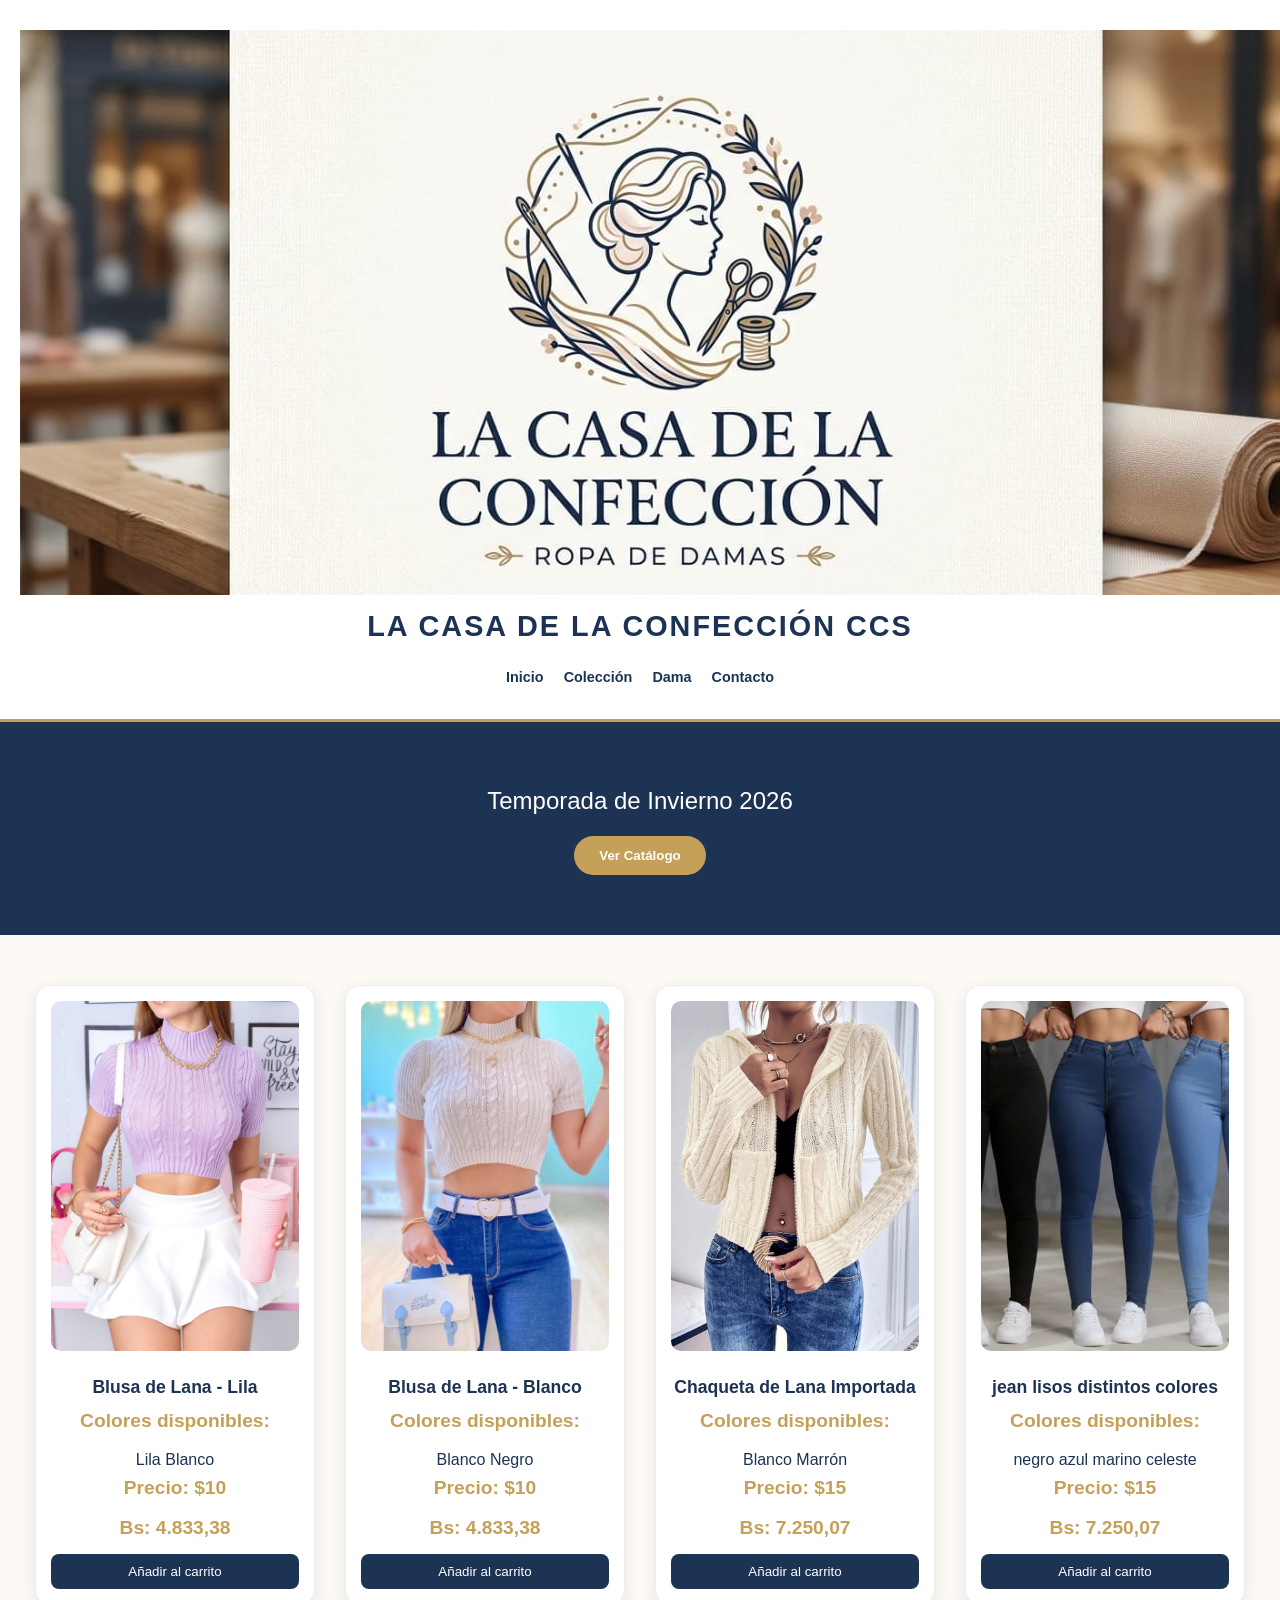
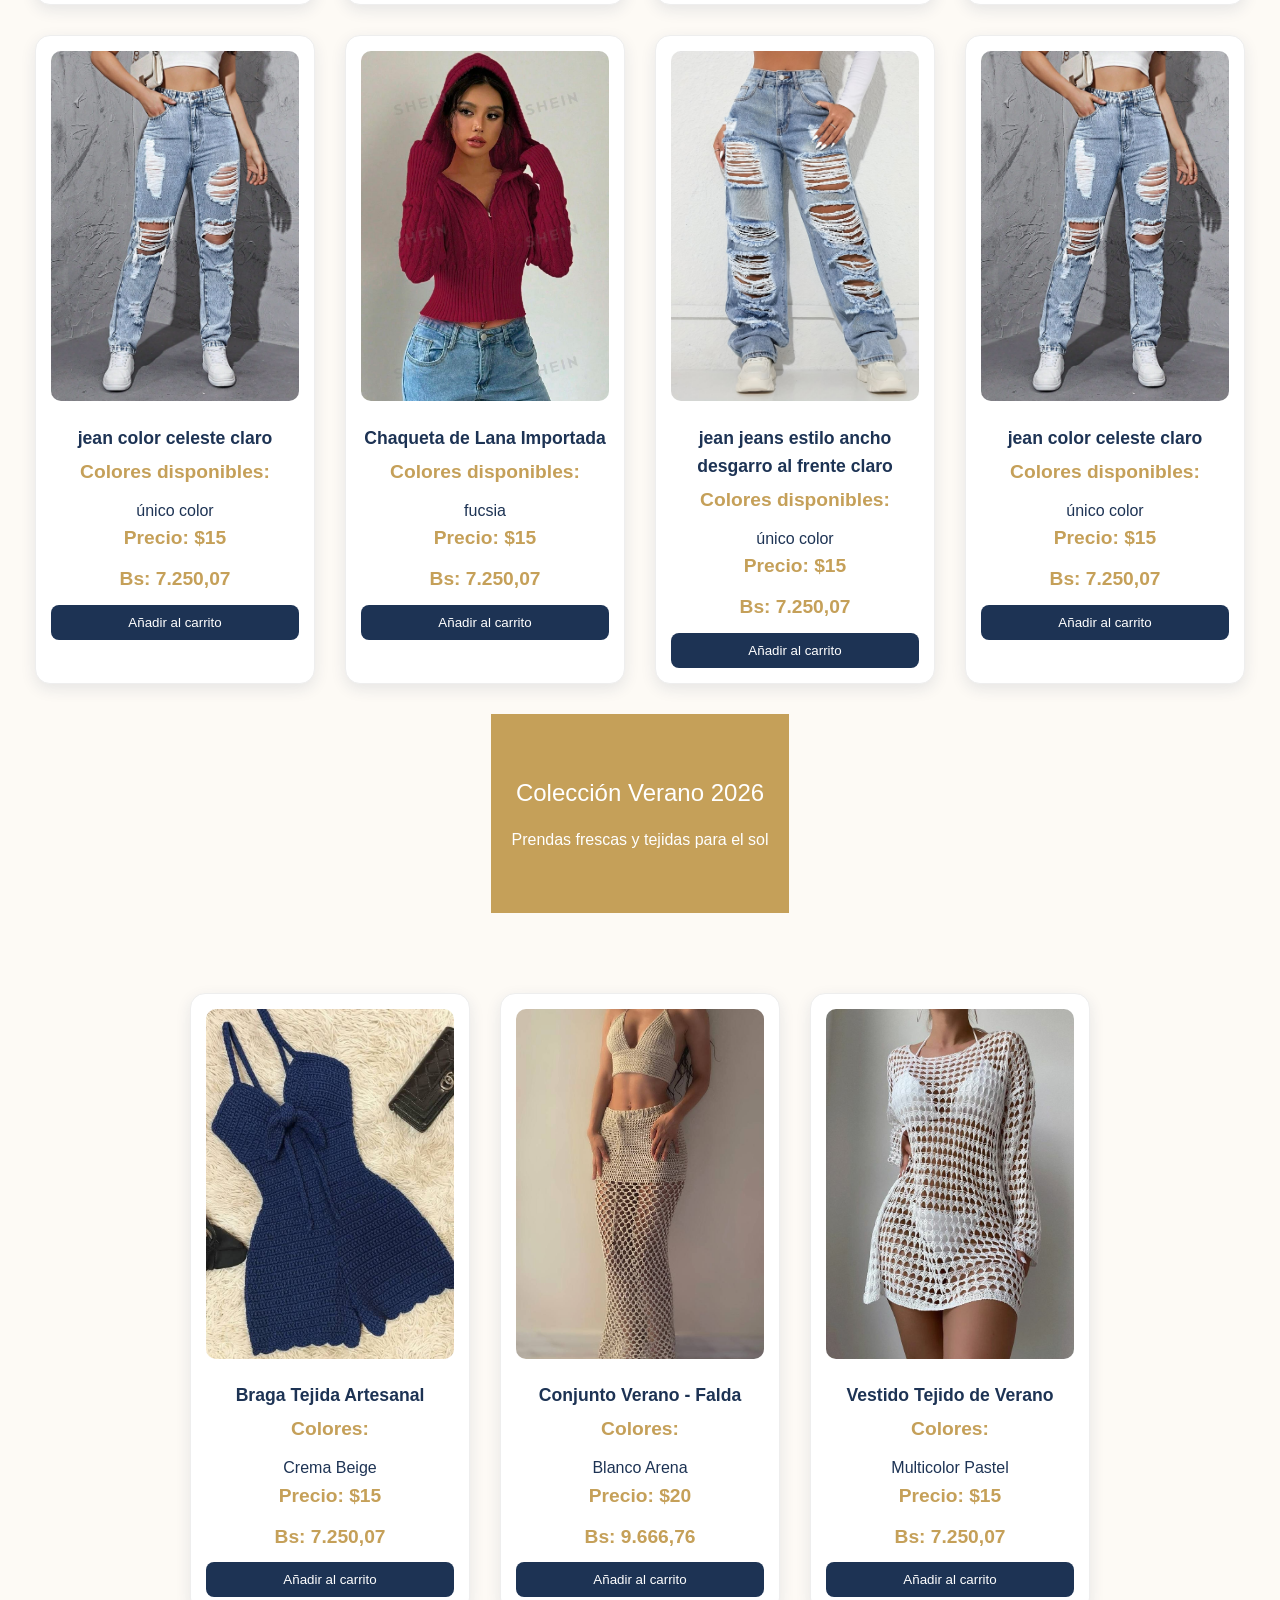
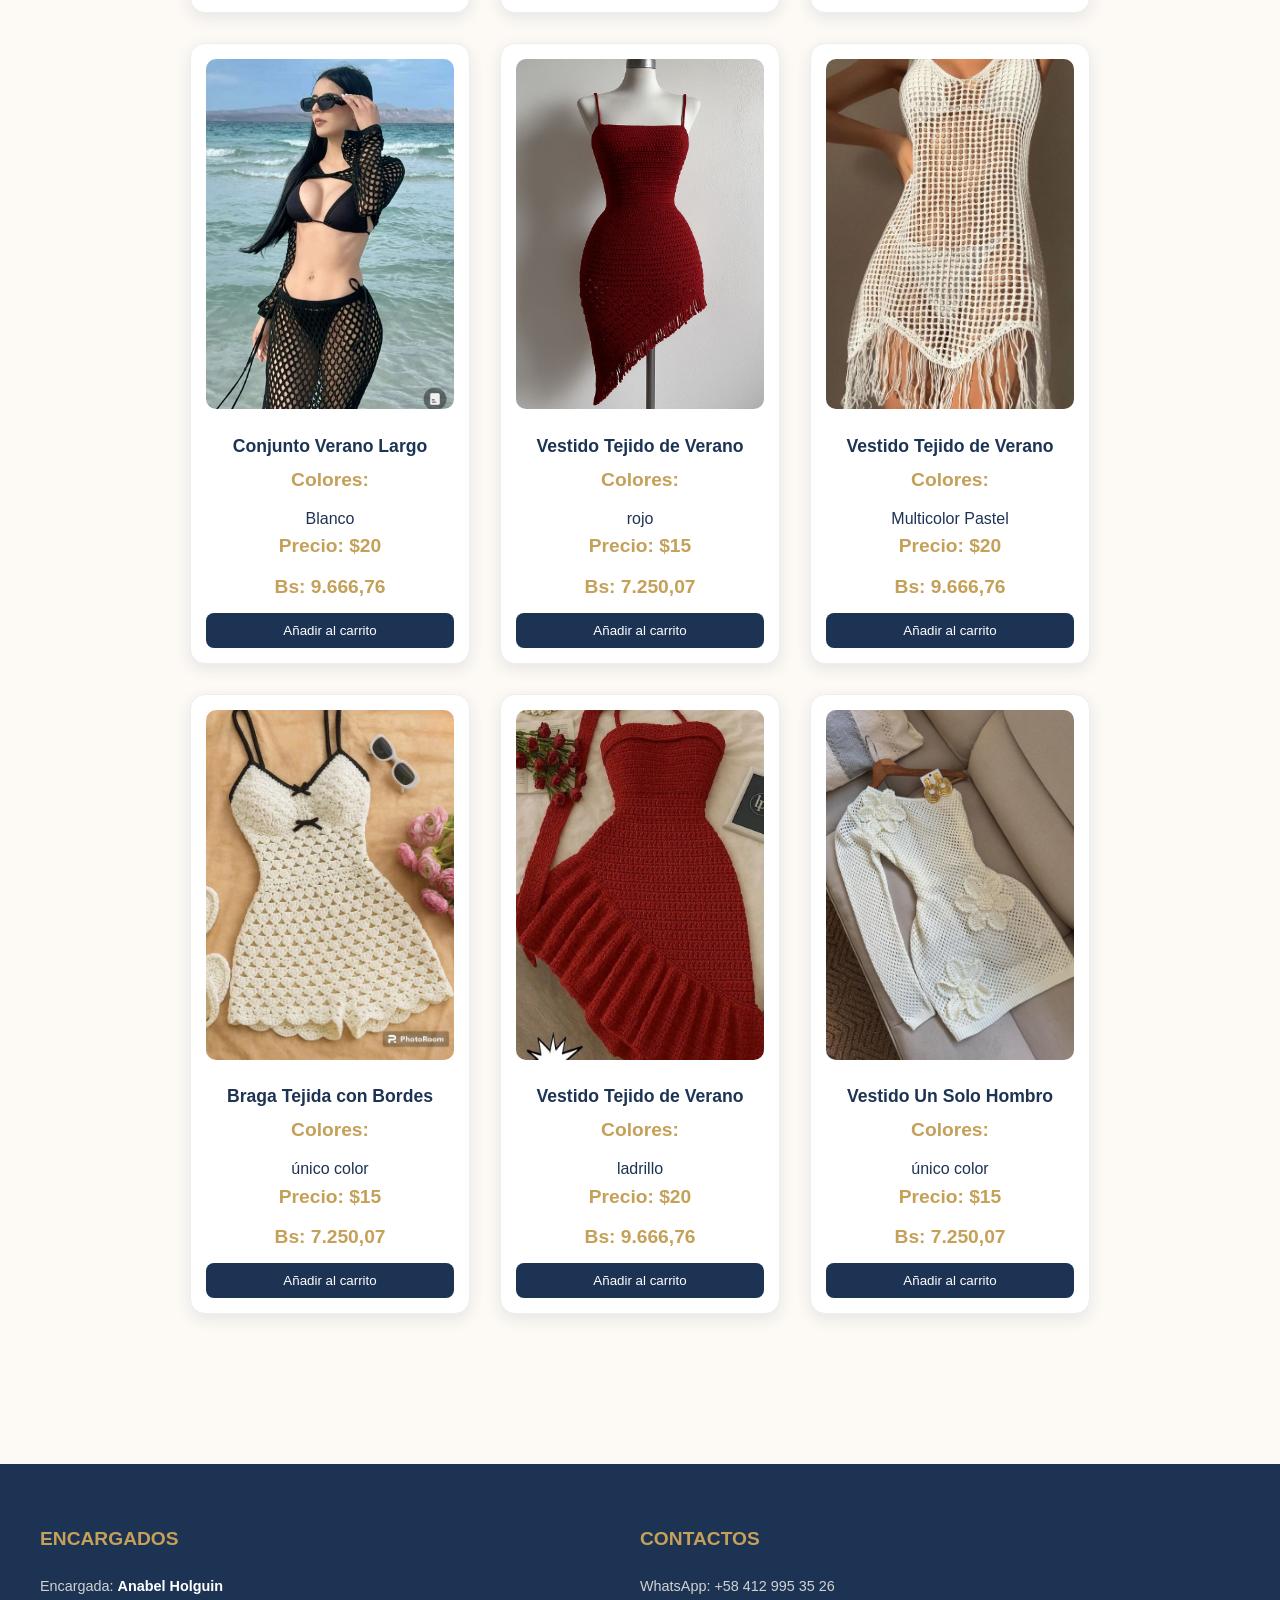
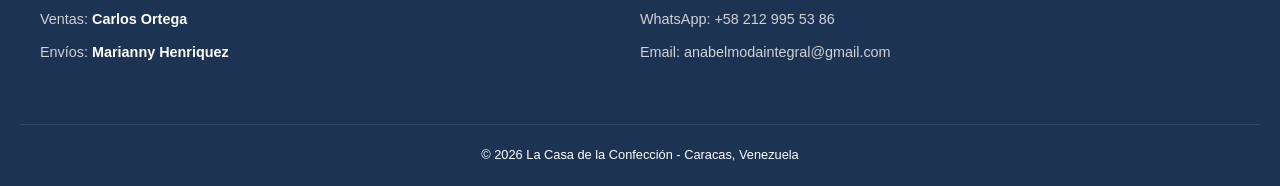
<file: index.html>
<!DOCTYPE html>
<html lang="es">
<head>
    <meta charset="UTF-8">
    <meta name="viewport" content="width=device-width, initial-scale=1.0">
    <title>La Casa de la Confección Ccs - Nueva Colección</title>
    <link rel="stylesheet" href="Style.css">
</head>
<body>

    <header>
        <img src="LA CASA DE LA CONFECCIÓN COPIA.jpg" alt="Logo La Casa de la Confección">
        <h1>La Casa de la Confección Ccs</h1>
        <nav>
            <ul>
                <li><a href="#">Inicio</a></li>
                <li><a href="#">Colección</a></li>
                <li><a href="#">Dama</a></li>
                <li><a href="#">Contacto</a></li>
            </ul>
        </nav>
    </header>

    <section class="hero">
        <h2>Temporada de Invierno 2026</h2>
        <button>Ver Catálogo</button>
    </section>

    <main class="contenedor-Productos">
        
        <article class="producto">
            <img src="blusa de lana cuello alto lila.jpg" alt="Blusa lila de lana">
            <h3>Blusa de Lana - Lila</h3>
            <div class="colores">
                <p>Colores disponibles:</p>
                <span>Lila</span> <span>Blanco</span>
            </div>
            <p class="precio-usd">Precio: $10</p>
            <p class="precio-bs">Bs: 4.833,38</p>
            <button class="btn-comprar">Añadir al carrito</button>
        </article>

        <article class="producto">
            <img src="blusas de lana cuello alto.jpg" alt="Blusa blanca cuello alto">
            <h3>Blusa de Lana - Blanco</h3>
            <div class="colores">
                <p>Colores disponibles:</p>
                <span>Blanco</span> <span>Negro</span>
            </div>
            <p class="precio-usd">Precio: $10</p>
            <p class="precio-bs">Bs: 4.833,38</p>
            <button class="btn-comprar">Añadir al carrito</button>
        </article>

        <article class="producto">
            <img src="chaqueta de dama blanca.jpg" alt="Chaqueta de dama blanca">
            <h3>Chaqueta de Lana Importada</h3>
            <div class="colores">
                <p>Colores disponibles:</p>
                <span>Blanco</span> <span>Marrón</span>
            </div>
            <p class="precio-usd">Precio: $15</p>
            <p class="precio-bs">Bs: 7.250,07</p>
            <button class="btn-comprar">Añadir al carrito</button>
        </article>

        <article class="producto">
            <img src="jean colores variados damas.jpg" alt="Jean colores variados">
            <h3>jean lisos distintos colores</h3>
            <div class="colores">
                <p>Colores disponibles:</p>
                <span>negro </span> <span>azul marino</span> <span>celeste</span>
            </div>
            <p class="precio-usd">Precio: $15</p>
            <p class="precio-bs">Bs: 7.250,07</p>
            <button class="btn-comprar">Añadir al carrito</button>
        </article>

        <article class="producto">
            <img src="jeans de pierna recta desgarro.jpg" alt="jeans de pierna recta desgarro">
            <h3>jean color celeste claro</h3>
            <div class="colores">
                <p>Colores disponibles:</p>
                <span>único color</span>
            </div>
            <p class="precio-usd">Precio: $15</p>
            <p class="precio-bs">Bs: 7.250,07</p>
            <button class="btn-comprar">Añadir al carrito</button>
        </article>

          <article class="producto">
            <img src="chaqueta de lana fucsia.jpg" alt="Chaqueta de lana fucsia">
            <h3>Chaqueta de Lana Importada</h3>
            <div class="colores">
                <p>Colores disponibles:</p>
                <span>fucsia</span>
            </div>
            <p class="precio-usd">Precio: $15</p>
            <p class="precio-bs">Bs: 7.250,07</p>
            <button class="btn-comprar">Añadir al carrito</button>
        </article>

        <article class="producto">
            <img src="jeans estilo ancho desgarro al frente.jpg" alt="Jean estilo ancho desgarro al frente">
            <h3>jean jeans estilo ancho desgarro al frente claro</h3>
            <div class="colores">
                <p>Colores disponibles:</p>
                <span>único color</span> 
            </div>
            <p class="precio-usd">Precio: $15</p>
            <p class="precio-bs">Bs: 7.250,07</p>
            <button class="btn-comprar">Añadir al carrito</button>
        </article>

        <article class="producto">
            <img src="jeans de pierna recta desgarro.jpg" alt="jeans de pierna recta desgarro">
            <h3>jean color celeste claro</h3>
            <div class="colores">
                <p>Colores disponibles:</p>
                <span>único color</span>
            </div>
            <p class="precio-usd">Precio: $15</p>
            <p class="precio-bs">Bs: 7.250,07</p>
            <button class="btn-comprar">Añadir al carrito</button>
        </article>

         <section class="hero" style="background-color: #c5a059;"> <h2>Colección Verano 2026</h2>
        <p>Prendas frescas y tejidas para el sol</p>
    </section>

    <main class="contenedor-Productos">
        
        <article class="producto">
            <img src="braga tejida.jpg" alt="Braga tejida">
            <h3>Braga Tejida Artesanal</h3>
            <div class="colores">
                <p>Colores:</p>
                <span>Crema</span> <span>Beige</span>
            </div>
            <p class="precio-usd">Precio: $15</p>
            <p class="precio-bs">Bs: 7.250,07</p>
            <button class="btn-comprar">Añadir al carrito</button>
        </article>

        <article class="producto">
            <img src="conjunto verano falda.jpg" alt="Conjunto de falda">
            <h3>Conjunto Verano - Falda</h3>
            <div class="colores">
                <p>Colores:</p>
                <span>Blanco</span> <span>Arena</span>
            </div>
            <p class="precio-usd">Precio: $20</p>
            <p class="precio-bs">Bs: 9.666,76</p>
            <button class="btn-comprar">Añadir al carrito</button>
        </article>

        <article class="producto">
            <img src="vestido tejidp verano.jpg" alt="Vestido tejido">
            <h3>Vestido Tejido de Verano</h3>
            <div class="colores">
                <p>Colores:</p>
                <span>Multicolor</span> <span>Pastel</span>
            </div>
            <p class="precio-usd">Precio: $15</p>
            <p class="precio-bs">Bs: 7.250,07</p>
            <button class="btn-comprar">Añadir al carrito</button>
        </article>

        <article class="producto">
            <img src="conjunto verano largo.jpg" alt="Conjunto largo">
            <h3>Conjunto Verano Largo</h3>
            <div class="colores">
                <p>Colores:</p>
                <span>Blanco</span>
            </div>
            <p class="precio-usd">Precio: $20</p>
            <p class="precio-bs">Bs: 9.666,76</p>
            <button class="btn-comprar">Añadir al carrito</button>
        </article>

         <article class="producto">
            <img src="vestido tejido con caida.jpg" alt="Vestido tejido con caída">
            <h3>Vestido Tejido de Verano</h3>
            <div class="colores">
                <p>Colores:</p>
                <span>rojo</span> 
            </div>
            <p class="precio-usd">Precio: $15</p>
            <p class="precio-bs">Bs: 7.250,07</p>
            <button class="btn-comprar">Añadir al carrito</button>
        </article>

        <article class="producto">
            <img src="vestido tejido verano con ondas.jpg" alt="Vestido tejido con ondas">
            <h3>Vestido Tejido de Verano</h3>
            <div class="colores">
                <p>Colores:</p>
                <span>Multicolor</span> <span>Pastel</span>
            </div>
            <p class="precio-usd">Precio: $20</p>
            <p class="precio-bs">Bs: 9.666,76</p>
            <button class="btn-comprar">Añadir al carrito</button>
        </article>

          <article class="producto">
            <img src="braga tejida con bordes.jpg" alt="Braga tejida con bordes">
            <h3>Braga Tejida con Bordes</h3>
            <div class="colores">
                <p>Colores:</p>
                <span>único color</span> 
            </div>
            <p class="precio-usd">Precio: $15</p>
            <p class="precio-bs">Bs: 7.250,07</p>
            <button class="btn-comprar">Añadir al carrito</button>
        </article>

        <article class="producto">
            <img src="vestido con caida y ondas.jpg" alt="Vestido con caída y ondas">
            <h3>Vestido Tejido de Verano</h3>
            <div class="colores">
                <p>Colores:</p>
                <span>ladrillo</span>
            </div>
            <p class="precio-usd">Precio: $20</p>
            <p class="precio-bs">Bs: 9.666,76</p>
            <button class="btn-comprar">Añadir al carrito</button>
        </article>

          <article class="producto">
            <img src="vestido un solo hombro.jpg" alt="Vestido un solo hombro">
            <h3>Vestido Un Solo Hombro</h3>
            <div class="colores">
                <p>Colores:</p>
                <span>único color</span> 
            </div>
            <p class="precio-usd">Precio: $15</p>
            <p class="precio-bs">Bs: 7.250,07</p>
            <button class="btn-comprar">Añadir al carrito</button>
        </article>


    </main>


    </main>

    <footer>
        <div class="footer-contenedor">
            <div class="footer-columna">
                <h6>Encargados</h6>
                <p>Encargada: <b>Anabel Holguin</b></p>
                <p>Ventas: <b>Carlos Ortega</b></p>
                <p>Envíos: <b>Marianny Henriquez</b></p>
            </div>
            <div class="footer-columna">
                <h6>Contactos</h6>
                <p>WhatsApp: +58 412 995 35 26</p>
                <p>WhatsApp: +58 212 995 53 86</p>
                <p>Email: anabelmodaintegral@gmail.com</p>
            </div>
        </div>
        <div class="copyright">
            <p>&copy; 2026 La Casa de la Confección - Caracas, Venezuela</p>
        </div>
    </footer>

</body>
</html>
</file>
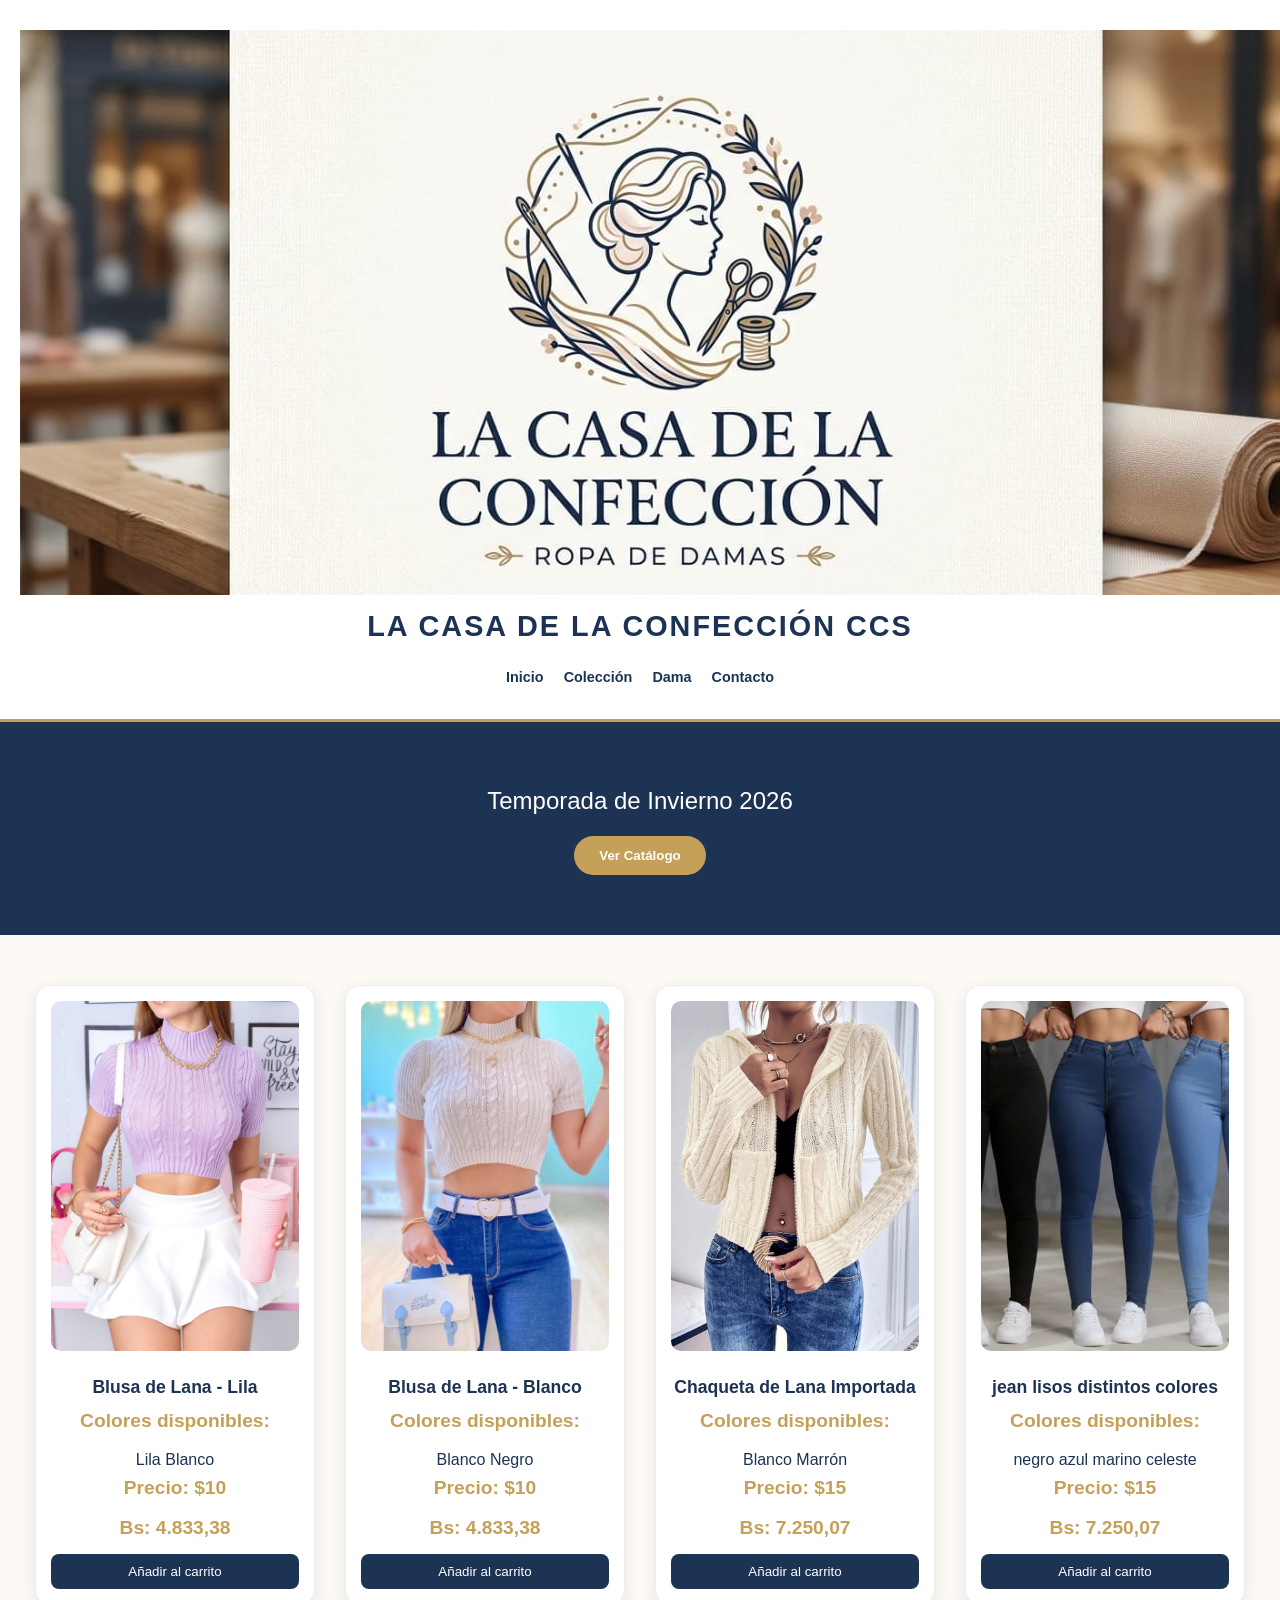
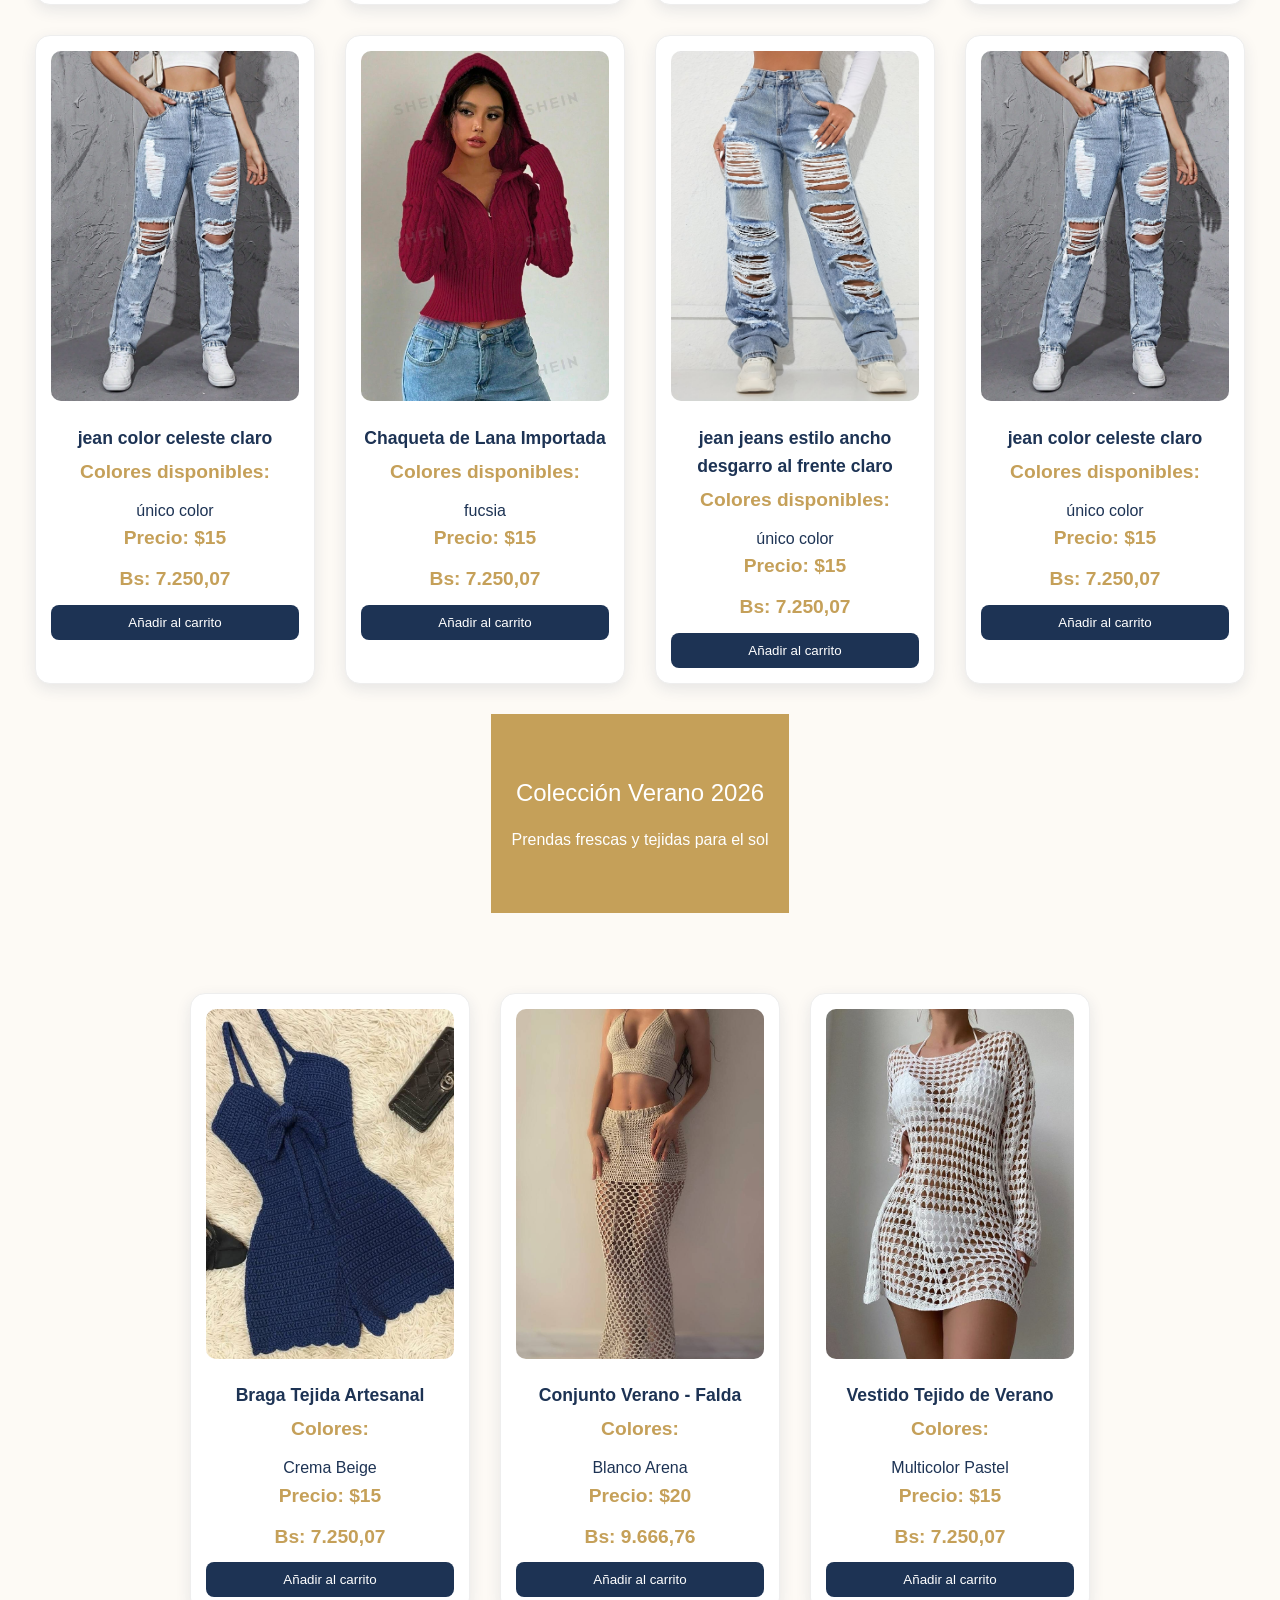
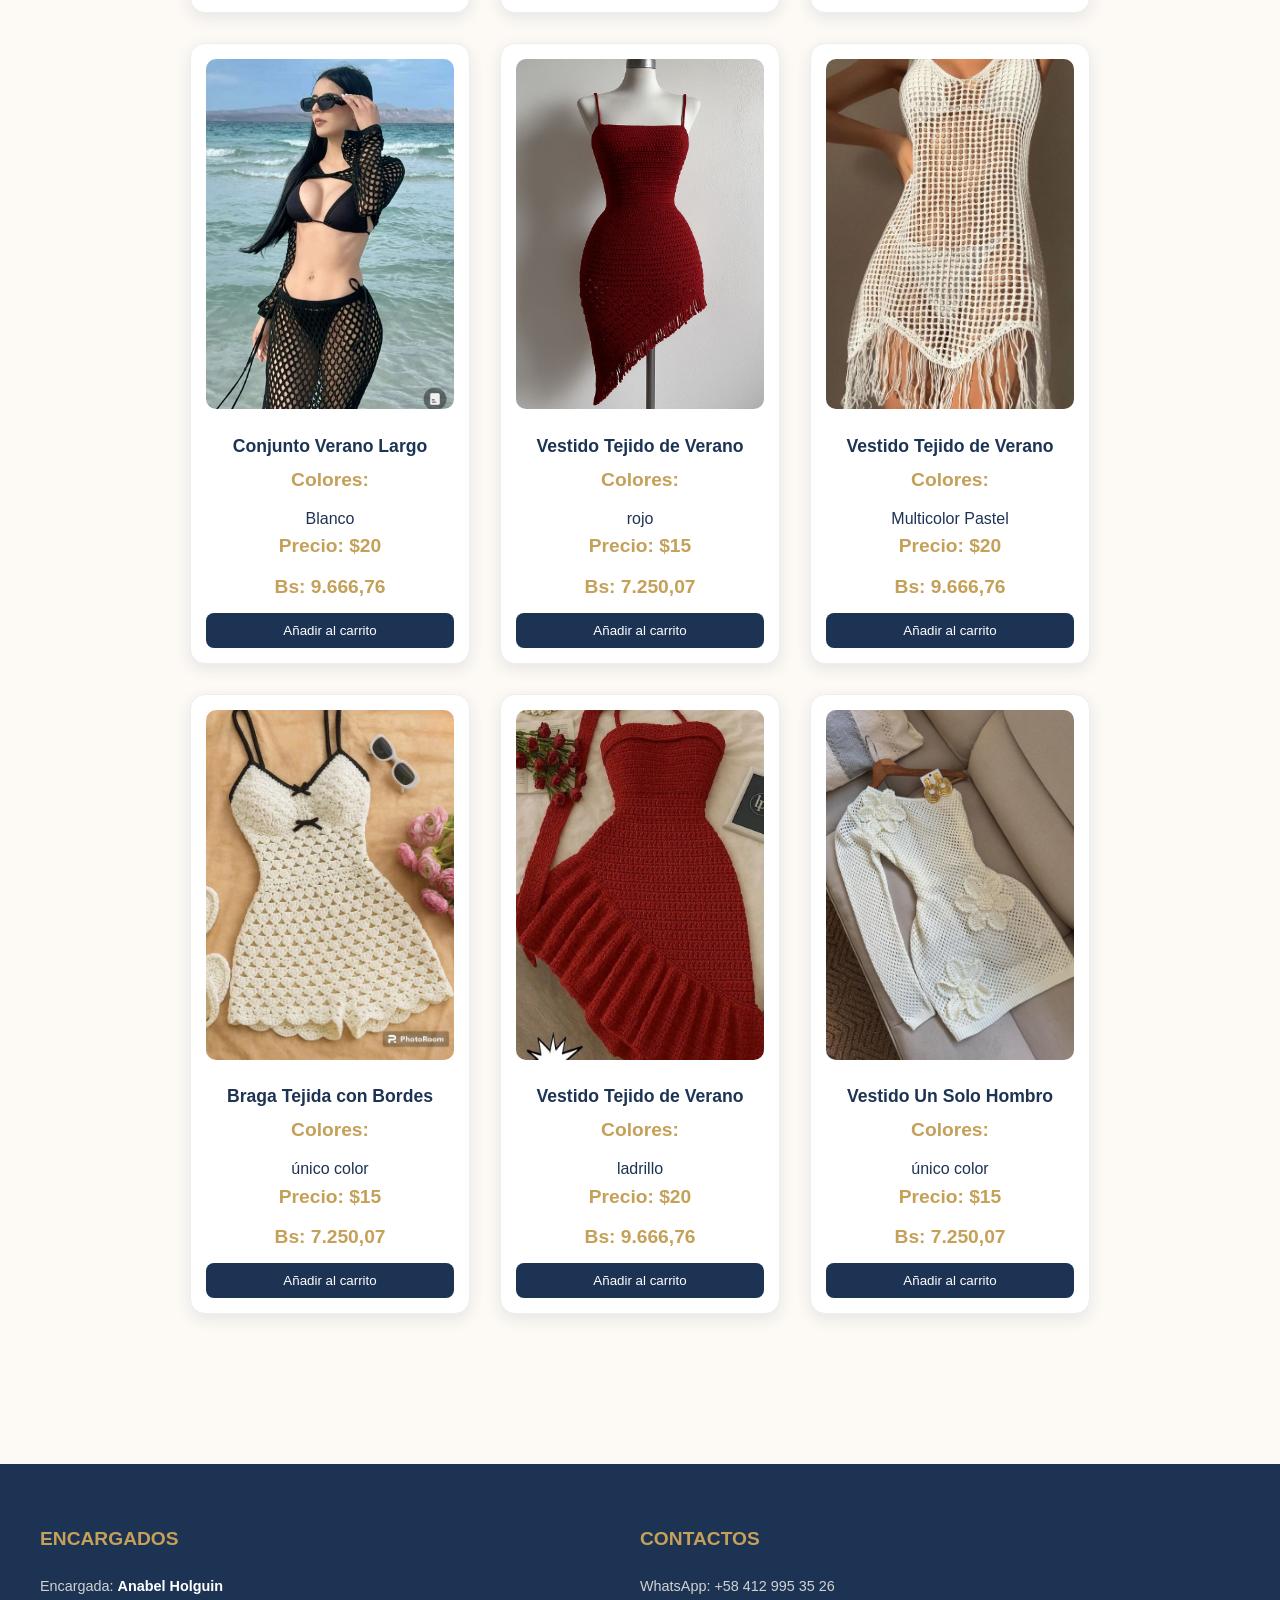
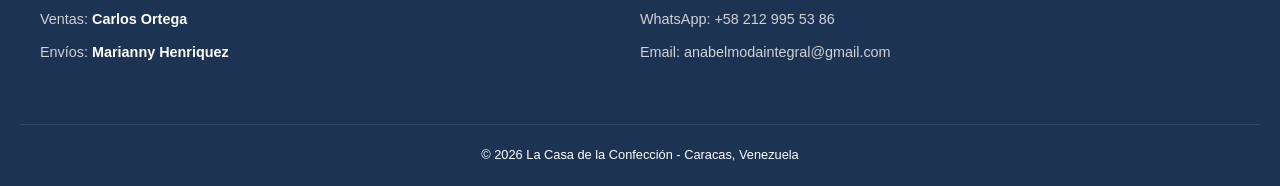
<file: LA CASA DE LA CONFECCIÓN PROYECTO.html>
<!DOCTYPE html>
<html lang="es">
<head>
    <meta charset="UTF-8">
    <meta name="viewport" content="width=device-width, initial-scale=1.0">
    <title>La Casa de la Confección Ccs - Nueva Colección</title>
    <link rel="stylesheet" href="Style.css">
</head>
<body>

    <header>
        <img src="LA CASA DE LA CONFECCIÓN COPIA.jpg" alt="Logo La Casa de la Confección">
        <h1>La Casa de la Confección Ccs</h1>
        <nav>
            <ul>
                <li><a href="#">Inicio</a></li>
                <li><a href="#">Colección</a></li>
                <li><a href="#">Dama</a></li>
                <li><a href="#">Contacto</a></li>
            </ul>
        </nav>
    </header>

    <section class="hero">
        <h2>Temporada de Invierno 2026</h2>
        <button>Ver Catálogo</button>
    </section>

    <main class="contenedor-Productos">
        
        <article class="producto">
            <img src="blusa de lana cuello alto lila.jpg" alt="Blusa lila de lana">
            <h3>Blusa de Lana - Lila</h3>
            <div class="colores">
                <p>Colores disponibles:</p>
                <span>Lila</span> <span>Blanco</span>
            </div>
            <p class="precio-usd">Precio: $10</p>
            <p class="precio-bs">Bs: 4.833,38</p>
            <button class="btn-comprar">Añadir al carrito</button>
        </article>

        <article class="producto">
            <img src="blusas de lana cuello alto.jpg" alt="Blusa blanca cuello alto">
            <h3>Blusa de Lana - Blanco</h3>
            <div class="colores">
                <p>Colores disponibles:</p>
                <span>Blanco</span> <span>Negro</span>
            </div>
            <p class="precio-usd">Precio: $10</p>
            <p class="precio-bs">Bs: 4.833,38</p>
            <button class="btn-comprar">Añadir al carrito</button>
        </article>

        <article class="producto">
            <img src="chaqueta de dama blanca.jpg" alt="Chaqueta de dama blanca">
            <h3>Chaqueta de Lana Importada</h3>
            <div class="colores">
                <p>Colores disponibles:</p>
                <span>Blanco</span> <span>Marrón</span>
            </div>
            <p class="precio-usd">Precio: $15</p>
            <p class="precio-bs">Bs: 7.250,07</p>
            <button class="btn-comprar">Añadir al carrito</button>
        </article>

        <article class="producto">
            <img src="jean colores variados damas.jpg" alt="Jean colores variados">
            <h3>jean lisos distintos colores</h3>
            <div class="colores">
                <p>Colores disponibles:</p>
                <span>negro </span> <span>azul marino</span> <span>celeste</span>
            </div>
            <p class="precio-usd">Precio: $15</p>
            <p class="precio-bs">Bs: 7.250,07</p>
            <button class="btn-comprar">Añadir al carrito</button>
        </article>

        <article class="producto">
            <img src="jeans de pierna recta desgarro.jpg" alt="jeans de pierna recta desgarro">
            <h3>jean color celeste claro</h3>
            <div class="colores">
                <p>Colores disponibles:</p>
                <span>único color</span>
            </div>
            <p class="precio-usd">Precio: $15</p>
            <p class="precio-bs">Bs: 7.250,07</p>
            <button class="btn-comprar">Añadir al carrito</button>
        </article>

          <article class="producto">
            <img src="chaqueta de lana fucsia.jpg" alt="Chaqueta de lana fucsia">
            <h3>Chaqueta de Lana Importada</h3>
            <div class="colores">
                <p>Colores disponibles:</p>
                <span>fucsia</span>
            </div>
            <p class="precio-usd">Precio: $15</p>
            <p class="precio-bs">Bs: 7.250,07</p>
            <button class="btn-comprar">Añadir al carrito</button>
        </article>

        <article class="producto">
            <img src="jeans estilo ancho desgarro al frente.jpg" alt="Jean estilo ancho desgarro al frente">
            <h3>jean jeans estilo ancho desgarro al frente claro</h3>
            <div class="colores">
                <p>Colores disponibles:</p>
                <span>único color</span> 
            </div>
            <p class="precio-usd">Precio: $15</p>
            <p class="precio-bs">Bs: 7.250,07</p>
            <button class="btn-comprar">Añadir al carrito</button>
        </article>

        <article class="producto">
            <img src="jeans de pierna recta desgarro.jpg" alt="jeans de pierna recta desgarro">
            <h3>jean color celeste claro</h3>
            <div class="colores">
                <p>Colores disponibles:</p>
                <span>único color</span>
            </div>
            <p class="precio-usd">Precio: $15</p>
            <p class="precio-bs">Bs: 7.250,07</p>
            <button class="btn-comprar">Añadir al carrito</button>
        </article>

         <section class="hero" style="background-color: #c5a059;"> <h2>Colección Verano 2026</h2>
        <p>Prendas frescas y tejidas para el sol</p>
    </section>

    <main class="contenedor-Productos">
        
        <article class="producto">
            <img src="braga tejida.jpg" alt="Braga tejida">
            <h3>Braga Tejida Artesanal</h3>
            <div class="colores">
                <p>Colores:</p>
                <span>Crema</span> <span>Beige</span>
            </div>
            <p class="precio-usd">Precio: $15</p>
            <p class="precio-bs">Bs: 7.250,07</p>
            <button class="btn-comprar">Añadir al carrito</button>
        </article>

        <article class="producto">
            <img src="conjunto verano falda.jpg" alt="Conjunto de falda">
            <h3>Conjunto Verano - Falda</h3>
            <div class="colores">
                <p>Colores:</p>
                <span>Blanco</span> <span>Arena</span>
            </div>
            <p class="precio-usd">Precio: $20</p>
            <p class="precio-bs">Bs: 9.666,76</p>
            <button class="btn-comprar">Añadir al carrito</button>
        </article>

        <article class="producto">
            <img src="vestido tejidp verano.jpg" alt="Vestido tejido">
            <h3>Vestido Tejido de Verano</h3>
            <div class="colores">
                <p>Colores:</p>
                <span>Multicolor</span> <span>Pastel</span>
            </div>
            <p class="precio-usd">Precio: $15</p>
            <p class="precio-bs">Bs: 7.250,07</p>
            <button class="btn-comprar">Añadir al carrito</button>
        </article>

        <article class="producto">
            <img src="conjunto verano largo.jpg" alt="Conjunto largo">
            <h3>Conjunto Verano Largo</h3>
            <div class="colores">
                <p>Colores:</p>
                <span>Blanco</span>
            </div>
            <p class="precio-usd">Precio: $20</p>
            <p class="precio-bs">Bs: 9.666,76</p>
            <button class="btn-comprar">Añadir al carrito</button>
        </article>

         <article class="producto">
            <img src="vestido tejido con caida.jpg" alt="Vestido tejido con caída">
            <h3>Vestido Tejido de Verano</h3>
            <div class="colores">
                <p>Colores:</p>
                <span>rojo</span> 
            </div>
            <p class="precio-usd">Precio: $15</p>
            <p class="precio-bs">Bs: 7.250,07</p>
            <button class="btn-comprar">Añadir al carrito</button>
        </article>

        <article class="producto">
            <img src="vestido tejido verano con ondas.jpg" alt="Vestido tejido con ondas">
            <h3>Vestido Tejido de Verano</h3>
            <div class="colores">
                <p>Colores:</p>
                <span>Multicolor</span> <span>Pastel</span>
            </div>
            <p class="precio-usd">Precio: $20</p>
            <p class="precio-bs">Bs: 9.666,76</p>
            <button class="btn-comprar">Añadir al carrito</button>
        </article>

          <article class="producto">
            <img src="braga tejida con bordes.jpg" alt="Braga tejida con bordes">
            <h3>Braga Tejida con Bordes</h3>
            <div class="colores">
                <p>Colores:</p>
                <span>único color</span> 
            </div>
            <p class="precio-usd">Precio: $15</p>
            <p class="precio-bs">Bs: 7.250,07</p>
            <button class="btn-comprar">Añadir al carrito</button>
        </article>

        <article class="producto">
            <img src="vestido con caida y ondas.jpg" alt="Vestido con caída y ondas">
            <h3>Vestido Tejido de Verano</h3>
            <div class="colores">
                <p>Colores:</p>
                <span>ladrillo</span>
            </div>
            <p class="precio-usd">Precio: $20</p>
            <p class="precio-bs">Bs: 9.666,76</p>
            <button class="btn-comprar">Añadir al carrito</button>
        </article>

          <article class="producto">
            <img src="vestido un solo hombro.jpg" alt="Vestido un solo hombro">
            <h3>Vestido Un Solo Hombro</h3>
            <div class="colores">
                <p>Colores:</p>
                <span>único color</span> 
            </div>
            <p class="precio-usd">Precio: $15</p>
            <p class="precio-bs">Bs: 7.250,07</p>
            <button class="btn-comprar">Añadir al carrito</button>
        </article>


    </main>


    </main>

    <footer>
        <div class="footer-contenedor">
            <div class="footer-columna">
                <h6>Encargados</h6>
                <p>Encargada: <b>Anabel Holguin</b></p>
                <p>Ventas: <b>Carlos Ortega</b></p>
                <p>Envíos: <b>Marianny Henriquez</b></p>
            </div>
            <div class="footer-columna">
                <h6>Contactos</h6>
                <p>WhatsApp: +58 412 995 35 26</p>
                <p>WhatsApp: +58 212 995 53 86</p>
                <p>Email: anabelmodaintegral@gmail.com</p>
            </div>
        </div>
        <div class="copyright">
            <p>&copy; 2026 La Casa de la Confección - Caracas, Venezuela</p>
        </div>
    </footer>

</body>
</html>
</file>
<file: Style.css>
/* =========================================
   1. VARIABLES Y RESETEO 
   (Para que los colores del logo sean fáciles de usar)
   ========================================= */
:root {
    --azul-logo: #1d3354;    /* El azul de las letras de tu logo */
    --dorado-logo: #c5a059;  /* El ocre de las tijeras y adornos */
    --fondo-crema: #fdfaf5;  /* El color de fondo de tu logo */
    --blanco: #ffffff;
}

* {
    margin: 0;
    padding: 0;
    box-sizing: border-box;
    font-family: 'Segoe UI', Roboto, Helvetica, Arial, sans-serif;
}

body {
    background-color: var(--fondo-crema);
    color: var(--azul-logo);
    line-height: 1.6;
}

/* =========================================
   2. ENCABEZADO (Donde va tu Logo)
   ========================================= */
header {
    background-color: var(--blanco);
    padding: 30px 20px;
    text-align: center;
    border-bottom: 3px solid var(--dorado-logo);
}

header h1 {
    font-size: 1.8rem;
    text-transform: uppercase;
    letter-spacing: 2px;
    color: var(--azul-logo);
}

nav ul {
    list-style: none;
    display: flex;
    justify-content: center;
    gap: 20px;
    margin-top: 15px;
}

nav a {
    text-decoration: none;
    color: var(--azul-logo);
    font-weight: bold;
    font-size: 0.9rem;
    transition: 0.3s;
}

nav a:hover {
    color: var(--dorado-logo);
}

/* =========================================
   3. SECCIÓN HERO (Banner de Temporada)
   ========================================= */
.hero {
    background-color: var(--azul-logo);
    color: var(--blanco);
    padding: 60px 20px;
    text-align: center;
}

.hero h2 {
    margin-bottom: 15px;
    font-weight: 300;
}

.hero button {
    background-color: var(--dorado-logo);
    color: white;
    border: none;
    padding: 12px 25px;
    cursor: pointer;
    border-radius: 50px; /* Botón ovalado como el estilo del logo */
    font-weight: bold;
}

/* =========================================
   4. GRILLA DE PRODUCTOS (Las Blusas)
   ========================================= */
.contenedor-Productos {
    display: flex;
    flex-wrap: wrap;
    justify-content: center;
    gap: 30px;
    padding: 50px 20px;
}

.producto {
    background-color: var(--blanco);
    border: 1px solid #eee;
    width: 280px;
    padding: 15px;
    border-radius: 15px;
    text-align: center;
    box-shadow: 0 5px 15px rgba(29, 51, 84, 0.1); /* Sombra azulada sutil */
    transition: transform 0.3s;
}

.producto:hover {
    transform: translateY(-10px); /* Efecto de que flota al pasar el mouse */
}

.producto img {
    width: 100%;
    height: 350px;
    object-fit: cover; /* Para que las fotos de las modelos se vean perfectas */
    border-radius: 10px;
}

.producto h3 {
    margin: 15px 0 5px;
    font-size: 1.1rem;
}

.producto p {
    color: var(--dorado-logo);
    font-weight: bold;
    font-size: 1.2rem;
    margin-bottom: 10px;
}

.btn-comprar {
    background-color: var(--azul-logo);
    color: white;
    border: none;
    padding: 10px;
    width: 100%;
    border-radius: 8px;
    cursor: pointer;
    transition: 0.3s;
}

.btn-comprar:hover {
    background-color: var(--dorado-logo);
}

/* =========================================
   5. FOOTER (Anabel, Carlos y Marianny)
   ========================================= */
footer {
    background-color: var(--azul-logo);
    color: var(--blanco);
    padding: 60px 20px 20px;
    margin-top: 50px;
}

.footer-contenedor {
    display: flex;
    flex-wrap: wrap;
    justify-content: space-around;
    max-width: 1200px;
    margin: 0 auto;
}

.footer-columna {
    flex: 1;
    min-width: 250px;
    margin-bottom: 30px;
}

.footer-columna h6 {
    color: var(--dorado-logo);
    font-size: 1.2rem;
    margin-bottom: 20px;
    text-transform: uppercase;
}

.footer-columna p {
    margin-bottom: 10px;
    font-size: 0.9rem;
    color: #d1d1d1;
}

.footer-columna b {
    color: var(--blanco);
}

.copyright {
    text-align: center;
    border-top: 1px solid #334a6d;
    padding-top: 20px;
    margin-top: 20px;
    font-size: 0.8rem;
}
</file>
